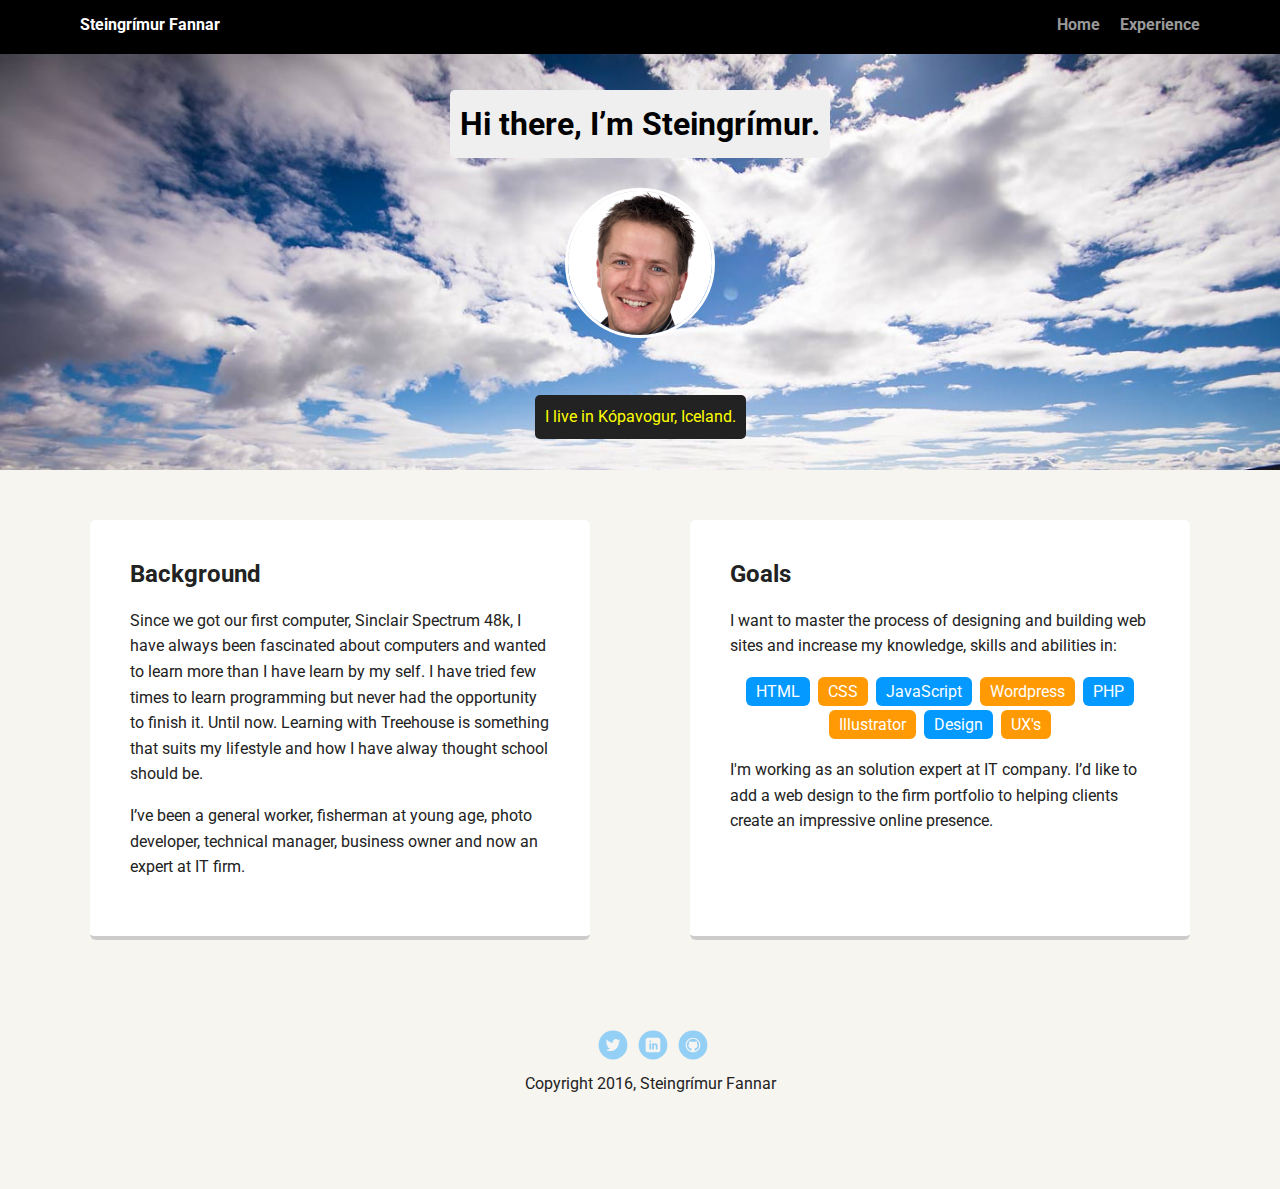
<file: index.html>
<!doctype html>
<html lang="en">
	<head>
		<meta charset="utf-8">
		<title>Steingrímur's Profile</title>
		<meta name="viewport" content="width=device-width, initial-scale=1.0">
		<link rel="stylesheet" href="styles.css">
		<link href="https://fonts.googleapis.com/css?family=Muli%7CRoboto:400,300,500,700,900" rel="stylesheet">
	</head>
	<body>
	
		<div class="main-nav">
			<ul class="nav">
				<li class="name">Steingrímur Fannar</li>
				<li><a href="#">Home</a></li>
				<li><a href="experience.html">Experience</a></li>
			</ul>
		</div>
	
		<header>
			<h1 class="tag name">Hi there, I’m Steingrímur.</h1>
			<img src="images/me.png" alt="Image of Steingrímur" class="profile-image">
			<p class="tag location">I live in Kópavogur, Iceland.</p>
		</header>
	
		<main class="flex">
			<div class="card">
				<h2>Background</h2>
				<p>Since we got our first computer, Sinclair Spectrum 48k, I have always been fascinated about computers and wanted to learn more than I have learn by my self. I have tried few times to learn programming but never had the opportunity to finish it. Until now. Learning with Treehouse is something that suits my lifestyle and how I have alway thought school should be.</p>
				<p>I’ve been a general worker, fisherman at young age, photo developer, technical manager, business owner and now an expert at IT firm.</p>
			</div> 
	
			<div class="card">
				<h2>Goals</h2>
				<p>I want to master the process of designing and building web sites and increase my knowledge, skills and abilities in:</p>
				<ul class="skills">
					<li>HTML</li>
					<li>CSS</li>
					<li>JavaScript</li>
					<li>Wordpress</li>
					<li>PHP</li>
					<li>Illustrator</li>
					<li>Design</li>
					<li>UX's</li>
				</ul>
				<p>I'm working as an solution expert at IT company. I’d like to add a web design to the firm portfolio to helping clients create an impressive online presence.</p>
			</div> 
	
		</main>
		
		<footer>
			<ul>
				<li><a href="https://twitter.com/steingrimurf" class="social twitter">Twitter</a></li>
				<li><a href="https://is.linkedin.com/in/steingrimurfannar" class="social linkedin">LinkedIn</a></li>
				<li><a href="https://github.com/strengur" class="social github">Github</a></li>
			</ul>
			<p class="copyright">Copyright 2016, Steingrímur Fannar</p>
		</footer>
	</body>
</html>
</file>
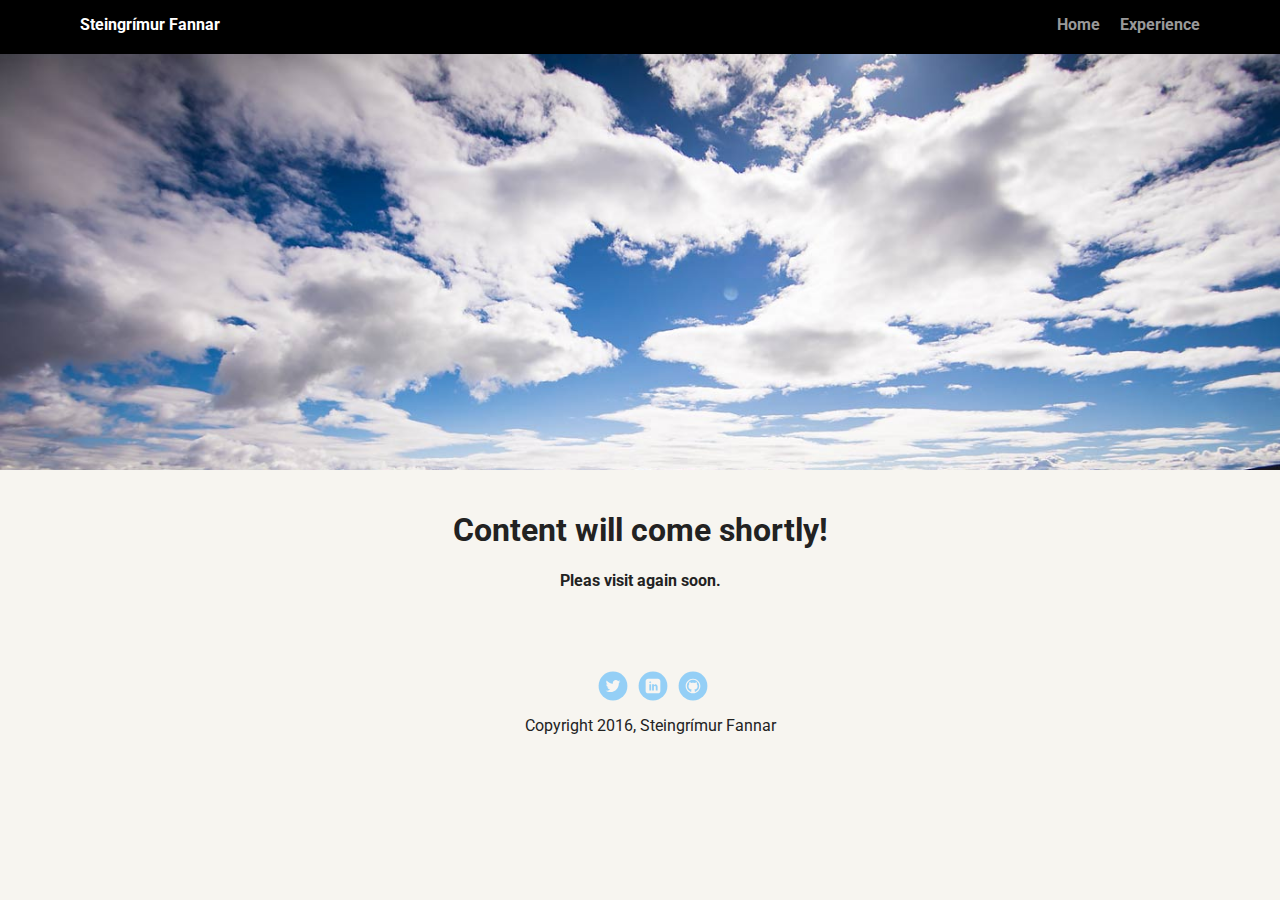
<file: experience.html>
<!doctype html>
<html lang="en">
	<head>
		<meta charset="utf-8">
		<title>Steingrímur's Profile</title>
		<meta name="viewport" content="width=device-width, initial-scale=1.0">
		<link rel="stylesheet" href="styles.css">
		<link href="https://fonts.googleapis.com/css?family=Muli%7CRoboto:400,300,500,700,900" rel="stylesheet">
	</head>
	<body>
	
		<div class="main-nav">
			<ul class="nav">
				<li class="name">Steingrímur Fannar</li>
				<li><a href="index.html">Home</a></li>
				<li><a href="experience.html">Experience</a></li>
			</ul>
		</div>
	
		<header>
			
		</header>
	
		<main class="flex">
			
			<!-- ###### Under construction text ###### -->
			<div style="text-align: center">
			<h1>Content will come shortly!</h1>
			<h4>Pleas visit again soon.</h4>
			</div>
<!--
			<div class="card">
				<h2>Background</h2>
				<p>Since we got our first computer, Sinclair Spectrum 48k, I have always been fascinated about computers and wanted to learn more than I have learn by my self. I have tried few times to learn programming but never had the opportunity to finish it. Until now. Learning with Treehouse is something that suits my lifestyle and how I have alway thought school should be.</p>
				<p>I’ve been a general worker, fisherman at young age, photo developer, technical manager, business owner and now an expert at IT firm.</p>
			</div> 
	
			<div class="card">
				<h2>Goals</h2>
				<p>I want to master the process of designing and building web sites and increase my knowledge, skills and abilities in:</p>
				<ul class="skills">
					<li>HTML</li>
					<li>CSS</li>
					<li>JavaScript</li>
					<li>Wordpress</li>
					<li>PHP</li>
					<li>Illustrator</li>
					<li>Design</li>
					<li>UX's</li>
				</ul>
				<p>I'm working as an solution expert at IT company. I’d like to add a web design to the firm portfolio to helping clients create an impressive online presence.</p>
			</div> 
-->
	
		</main>
		
		<footer>
			<ul>
				<li><a href="https://twitter.com/steingrimurf" class="social twitter">Twitter</a></li>
				<li><a href="https://is.linkedin.com/in/steingrimurfannar" class="social linkedin">LinkedIn</a></li>
				<li><a href="https://github.com/strengur" class="social github">Github</a></li>
			</ul>
			<p class="copyright">Copyright 2016, Steingrímur Fannar</p>
		</footer>
	</body>
</html>
</file>
<file: styles.css>
/* Global Layout Set-up */
* { 
	box-sizing: border-box;
}

body {
	margin: 0;
	padding: 0;
	text-align: center;
	font-family: 'Roboto', sans-serif;
	color: #222;
	background: #f7f5f0;
}
/* Link Styles */

a {
	text-decoration: none;
	color: #999;
}
a:hover {
	color: #6633ff;
}

/* Section Styles */

.main-nav {
	width: 100%;
	background: black;
	min-height: 30px;
	padding: 10px;
	position: fixed;
	text-align: center;
}

.nav {
	display: flex;
	justify-content: space-around;
	font-weight: 700;
	list-style-type: none;
	margin: 0 auto;
	padding: 0;
}

.nav .name {
	display: block;
	margin-right: auto;
	color: white;
}

.nav li {
	padding: 5px 10px 10px 10px;
}

.nav a {
	transition: all .5s;
}

.nav a:hover {
	color: white
}

header {
	text-align: center;
	background: url('images/beach.jpg') no-repeat top center ;
	background-size: cover;
	overflow: hidden;
	padding-top: 60px;
}

header {
	line-height: 1.5;
}

header .profile-image {
	margin-top: 20px;
	margin-bottom: 20px;
	width: 150px;
	height: 150px;
	border-radius: 50%;
	border: 3px solid white;
	transition: all .5s;
}

header .profile-image:hover {
	transform: scale(1.2) rotate(5deg);
}

.tag {
	background-color: #efefef;
	color: black;
	padding: 10px;
	border-radius: 5px;
	display: table;
	margin: 30px auto 10px;
}

.location {
	background-color: #222;
	color: yellow;
}

.card {
	margin: 30px auto;
	padding: 20px 40px 40px;
	max-width: 500px;
	text-align: left;
	background: #fff;
	border-bottom: 4px solid #ccc;
	border-radius: 6px;
	transition: all .5s;
}

.card:hover {
	border-color: #ff99ff;
}

ul.skills {
	padding: 0;
	text-align: center;
}

.skills li {
	border-radius: 6px;
	display: inline-block;
	background: #ff9904;
	color: white;
	padding: 5px 10px;
	margin: 2px;
}

.skills li:nth-child(odd) {
	background: #0399ff;
}

footer {
	width: 100%;
	min-height: 30px;
	padding: 20px 0 40px 20px;
}

footer .copyright {
	top: -8px;
	font-size: .75em;
}

footer ul {
	list-style-type: none;
	margin: 0;
	padding: 0;
}

footer ul li {
	display: inline-block;
}

a.social {
	display: inline-block;
	text-indent: -9999px;
	margin-left: 5px;
	width: 30px;
	height: 30px;
	background-size: 30px 30px;
	opacity: .4;
	transition: all .5s;
}

a.twitter {
	background-image: url(images/twitter.svg);
}

a.linkedin {
	background-image: url(images/linkedin.svg);
}

a.github {
	background-image: url(images/github.svg);
}

a.social:hover {
	opacity: 1;
}

.clearfix {
	clear: both;
}

/* Styles for larger screens */
@media screen and (min-width: 720px) {

	.flex {
		display: -ms-flexbox;      /* TWEENER - IE 10 */
		display: flex; 
		max-width: 1200px;
		-ms-flex-pack: distribute;
		justify-content: space-around;
		margin: 0 auto;
	}

	header {
		min-height: 470px;
	}

	.nav {
		max-width: 1200px;
		padding: 0 30px;
	}


	main {
		padding-top: 20px;
	}

	main p {
		line-height: 1.6em;
	}
	
	.card {
		margin: 30px;
	}

	footer {
		font-size: 1.3em;
		max-width: 1200px;
		margin: 40px auto;
	}
}
</file>
